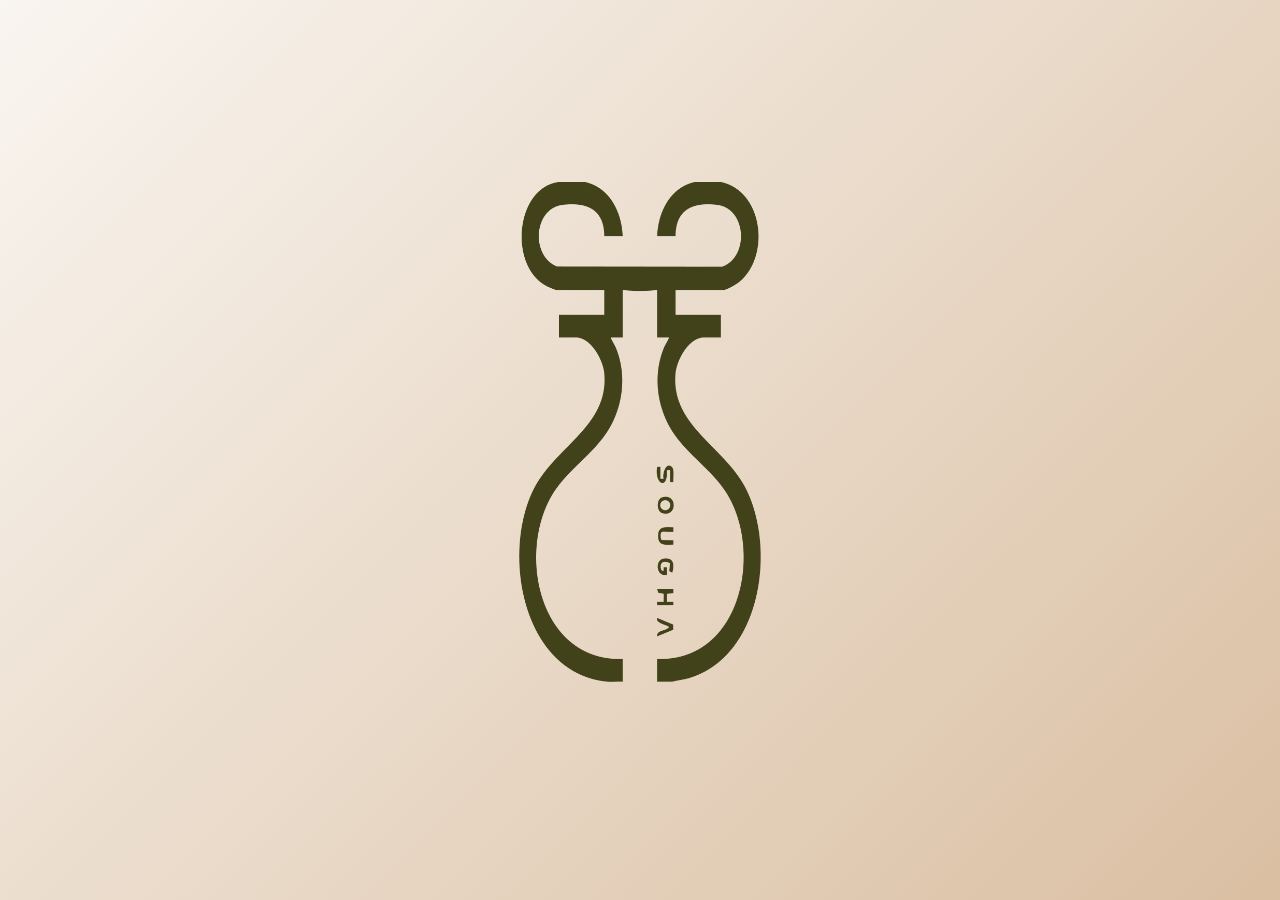
<file: index.html>
<!DOCTYPE html>
<html lang="en" dir="ltr">
<head>
  <meta charset="UTF-8" />
  <meta name="viewport" content="width=device-width, initial-scale=1.0"/>
  <title>Sougha Menu</title>
  <meta name="description" content="Interactive, responsive coffee shop menu for Sougha with categories and products." />
  <meta name="theme-color" content="#f9f5f0" />
  <meta property="og:type" content="website" />
  <meta property="og:title" content="Sougha Menu" />
  <meta property="og:description" content="Explore Sougha's elegant and responsive coffee menu." />
  <meta property="og:image" content="images/logo icon-01.png" />
  <meta property="og:site_name" content="Sougha" />

  <link rel="icon" type="image/png" href="images/logo icon-01.png" />
  <link rel="manifest" href="manifest.webmanifest" />
  <link rel="preconnect" href="https://fonts.gstatic.com" crossorigin>
  <link rel="preconnect" href="https://fonts.googleapis.com">
  <link rel="stylesheet" href="style.css" />
  <link href="https://fonts.googleapis.com/css2?family=Inter&display=swap" rel="stylesheet">
</head>
<body>
  <!-- Loader -->
  <div class="loader" id="loader">
    <div class="loader-content">
      <div class="loader-logo">
        <img src="images/logo icon-01.png" alt="Sougha Logo" width="300" height="300" decoding="async">
      </div>
    </div>
  </div>

  <!-- Hero Section -->
  <section class="hero-section" id="hero-section">
    <div class="hero-content">
      <img src="images/Sougha.png" alt="Sougha Logo" class="hero-logo" width="600" height="600" decoding="async">
    </div>
  </section>

  <!-- Menu Section -->
  <section class="menu-section" id="menu">
    <div class="container">
      <!-- category -->
      <div class="menu-header">
        <div class="header-content">
          <div class="header-left">
            <img src="images/1-04.png" alt="Logo" class="header-logo" width="200" height="100" loading="lazy" decoding="async">
          </div>
          <div class="header-right">
            <nav class="categories" id="categories" aria-label="Menu categories" role="tablist"></nav>
          </div>
        </div>
      </div>
      <!-- product -->
      <div class="product-grid" id="product-grid"></div>
    </div>
  </section>

  <script src="script.js"></script>
</body>
</html>
</file>
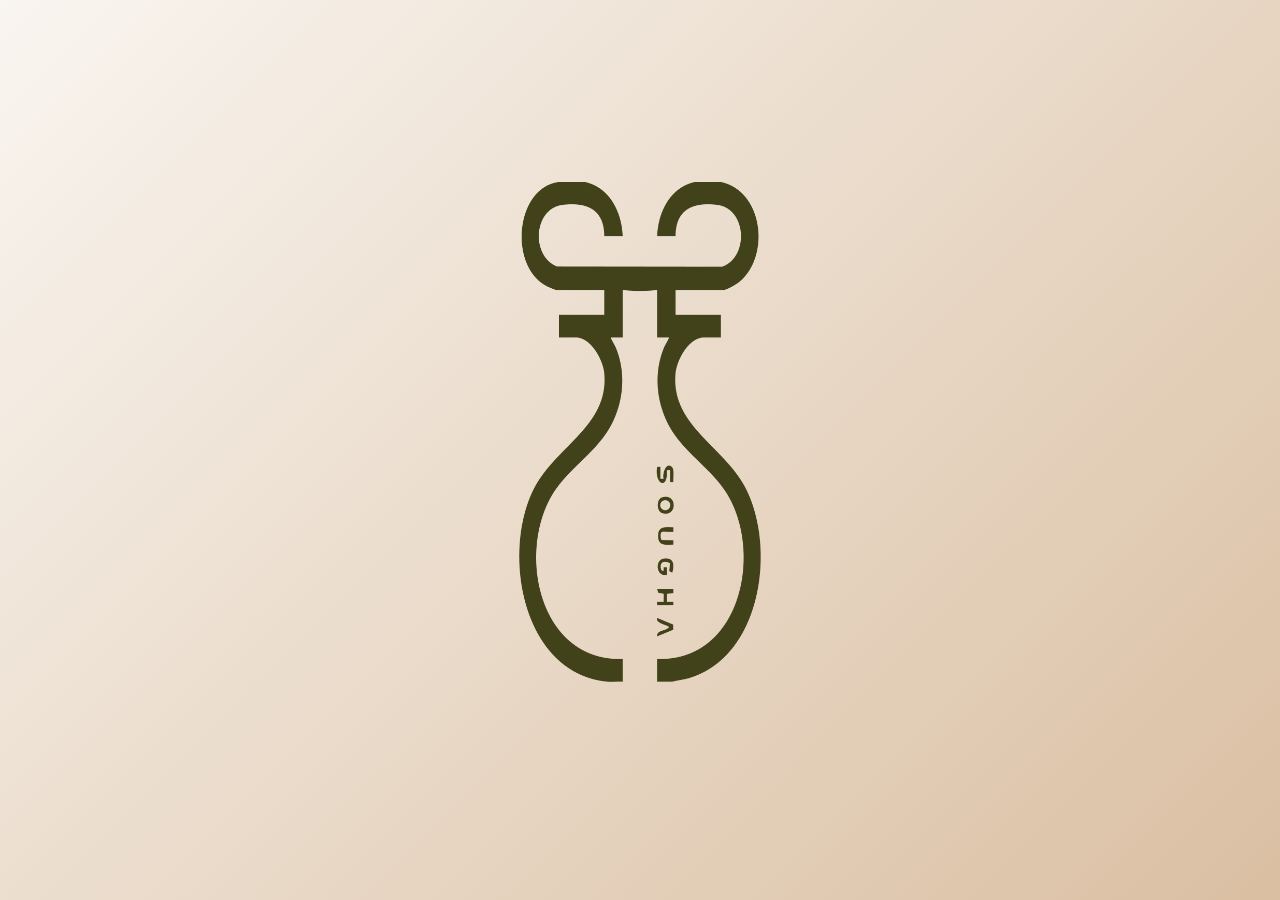
<file: menu.html>
<!DOCTYPE html>
<html lang="en" dir="ltr">
<head>
  <meta charset="UTF-8" />
  <meta name="viewport" content="width=device-width, initial-scale=1.0"/>
  <title>Sougha Menu</title>

  <link rel="stylesheet" href="style.css" />
  <link href="https://fonts.googleapis.com/css2?family=Inter&display=swap" rel="stylesheet">
</head>
<body>
  <!-- Loader -->
  <div class="loader" id="loader">
    <div class="loader-content">
      <div class="loader-logo">
        <img src="images/logo icon-01.png" alt="Sougha Logo">
      </div>
    </div>
  </div>

  <!-- Hero Section -->
  <section class="hero-section" id="hero-section">
    <div class="floating-images">
      <img src="images/bon1.png" alt="Decoration" class="floating-image left-float">
      <img src="images/bon2.png" alt="Decoration" class="floating-image right-float">
      <img src="images/bo3.png" alt="Decoration" class="floating-image left-float-delayed">
      <img src="images/bon4.png" alt="Decoration" class="floating-image right-float-delayed">
    </div>
    
    <div class="hero-content">
      <img src="images/image.png" alt="Sougha Logo" class="hero-logo">
    </div>

    <div class="tap-section">
      <p class="tap-text">Tap</p>
    </div>
    
  </section>

  <!-- Menu Section -->
  <section class="menu-section" id="menu">
    <div class="container">
      <!-- category -->
      <div class="menu-header">
        <div class="header-content">
          <div class="header-left">
            <img src="images/1-03.png" alt="Logo" class="header-logo">
          </div>
          <div class="header-right">
            <div class="categories">
              <div class="category" data-category="cold-drinks">
                <img src="images/drink2.png" alt="Drink Icon">
                <span>Cold Drinks</span>
              </div>
              <div class="category" data-category="bread">
                <img src="images/brade.png" alt="Drink Icon">
                <span>Bread</span>
              </div>
              <div class="category" data-category="hot-coffee">
                <img src="images/hotdrink.png" alt="Drink Icon">
                <span>Hot Coffee</span>
              </div>
              <div class="category" data-category="sandwich">
                <img src="images/sandwich.png" alt="Drink Icon">
                <span>Sandwich</span>
              </div>
              <div class="category" data-category="carwashon">
                <img src="images/carwason.png" alt="Drink Icon">
                <span>Carwashon</span>
              </div>
              <div class="category" data-category="cake">
                <img src="images/cake.png" alt="Drink Icon">
                <span>Cake</span>
              </div>
            </div>
          </div>
        </div>
      </div>

      <!-- product -->
      <div class="product-grid">
        
          <!-- Cold Drinks Products -->
          <div class="product-item">
            <div class="product-card" data-category="drinks">
              <div class="image-frame">
                <img src="images/1.png" alt="Iced Caramel Macchiato" />
              </div>
              <h3>Iced Caramel Macchiato</h3>
              <p class="price">$35.00</p>
              <div class="sizes">
                <span>Tall</span><span>Grande</span><span>Venti</span><span>Custom</span>
              </div>
            </div>
          </div>

          <div class="product-item">
            <div class="product-card" data-category="drinks">
              <div class="image-frame">
                <img src="images/2.png" alt="Iced Vanilla Latte" />
              </div>
              <h3>Iced Vanilla Latte</h3>
              <p class="price">$32.00</p>
              <div class="sizes">
                <span>Tall</span><span>Grande</span><span>Venti</span><span>Custom</span>
              </div>
            </div>
          </div>

          <div class="product-item">
            <div class="product-card" data-category="drinks">
              <div class="image-frame">
                <img src="images/1.png" alt="Iced Mocha" />
              </div>
              <h3>Iced Mocha</h3>
              <p class="price">$38.00</p>
              <div class="sizes">
                <span>Tall</span><span>Grande</span><span>Venti</span><span>Custom</span>
              </div>
            </div>
          </div>

          <div class="product-item">
            <div class="product-card" data-category="drinks">
              <div class="image-frame">
                <img src="images/2.png" alt="Iced Americano" />
              </div>
              <h3>Iced Americano</h3>
              <p class="price">$28.00</p>
              <div class="sizes">
                <span>Tall</span><span>Grande</span><span>Venti</span><span>Custom</span>
              </div>
            </div>
          </div>

          <div class="product-item">
            <div class="product-card" data-category="drinks">
              <div class="image-frame">
                <img src="images/1.png" alt="Iced Chai Latte" />
              </div>
              <h3>Iced Chai Latte</h3>
              <p class="price">$30.00</p>
              <div class="sizes">
                <span>Tall</span><span>Grande</span><span>Venti</span><span>Custom</span>
              </div>
            </div>
          </div>

          <div class="product-item">
            <div class="product-card" data-category="drinks">
              <div class="image-frame">
                <img src="images/2.png" alt="Iced Espresso" />
              </div>
              <h3>Iced Espresso</h3>
              <p class="price">$25.00</p>
              <div class="sizes">
                <span>Tall</span><span>Grande</span><span>Venti</span><span>Custom</span>
              </div>
            </div>
          </div>
          
          <!-- Hot Coffee Products -->
          <div class="product-item">
            <div class="product-card" data-category="hot-coffee">
              <div class="image-frame">
                <img src="images/3.png" alt="Espresso" />
              </div>
              <h3>Espresso</h3>
              <p class="price">$20.00</p>
              <div class="sizes">
                <span>Single</span><span>Double</span><span>Triple</span><span>Custom</span>
              </div>
            </div>
          </div>

          <div class="product-item">
            <div class="product-card" data-category="hot-coffee">
              <div class="image-frame">
                <img src="images/4.png" alt="Cappuccino" />
              </div>
              <h3>Cappuccino</h3>
              <p class="price">$28.00</p>
              <div class="sizes">
                <span>Tall</span><span>Grande</span><span>Venti</span><span>Custom</span>
              </div>
            </div>
          </div>

          <div class="product-item">
            <div class="product-card" data-category="hot-coffee">
              <div class="image-frame">
                <img src="images/3.png" alt="Latte" />
              </div>
              <h3>Latte</h3>
              <p class="price">$30.00</p>
              <div class="sizes">
                <span>Tall</span><span>Grande</span><span>Venti</span><span>Custom</span>
              </div>
            </div>
          </div>

          <div class="product-item">
            <div class="product-card" data-category="hot-coffee">
              <div class="image-frame">
                <img src="images/4.png" alt="Americano" />
              </div>
              <h3>Americano</h3>
              <p class="price">$25.00</p>
              <div class="sizes">
                <span>Tall</span><span>Grande</span><span>Venti</span><span>Custom</span>
              </div>
            </div>
          </div>

          <div class="product-item">
            <div class="product-card" data-category="hot-coffee">
              <div class="image-frame">
                <img src="images/3.png" alt="Mocha" />
              </div>
              <h3>Mocha</h3>
              <p class="price">$35.00</p>
              <div class="sizes">
                <span>Tall</span><span>Grande</span><span>Venti</span><span>Custom</span>
              </div>
            </div>
          </div>

          <div class="product-item">
            <div class="product-card" data-category="hot-coffee">
              <div class="image-frame">
                <img src="images/4.png" alt="Caramel Macchiato" />
              </div>
              <h3>Caramel Macchiato</h3>
              <p class="price">$38.00</p>
              <div class="sizes">
                <span>Tall</span><span>Grande</span><span>Venti</span><span>Custom</span>
              </div>
            </div>
          </div>
          
          <!-- Hot Tea Products -->
          <div class="product-item">
            <div class="product-card" data-category="hot-teas">
              <div class="image-frame">
                <img src="images/3.png" alt="Black Tea" />
              </div>
              <h3>Black Tea</h3>
              <p class="price">$18.00</p>
              <div class="sizes">
                <span>Small</span><span>Medium</span><span>Large</span><span>Custom</span>
              </div>
            </div>
          </div>

          <div class="product-item">
            <div class="product-card" data-category="hot-teas">
              <div class="image-frame">
                <img src="images/4.png" alt="Green Tea" />
              </div>
              <h3>Green Tea</h3>
              <p class="price">$20.00</p>
              <div class="sizes">
                <span>Small</span><span>Medium</span><span>Large</span><span>Custom</span>
              </div>
            </div>
          </div>

          <div class="product-item">
            <div class="product-card" data-category="hot-teas">
              <div class="image-frame">
                <img src="images/3.png" alt="Chai Tea" />
              </div>
              <h3>Chai Tea</h3>
              <p class="price">$22.00</p>
              <div class="sizes">
                <span>Small</span><span>Medium</span><span>Large</span><span>Custom</span>
              </div>
            </div>
          </div>

          <div class="product-item">
            <div class="product-card" data-category="hot-teas">
              <div class="image-frame">
                <img src="images/4.png" alt="Earl Grey" />
              </div>
              <h3>Earl Grey</h3>
              <p class="price">$19.00</p>
              <div class="sizes">
                <span>Small</span><span>Medium</span><span>Large</span><span>Custom</span>
              </div>
            </div>
          </div>

          <div class="product-item">
            <div class="product-card" data-category="hot-teas">
              <div class="image-frame">
                <img src="images/3.png" alt="Herbal Tea" />
              </div>
              <h3>Herbal Tea</h3>
              <p class="price">$21.00</p>
              <div class="sizes">
                <span>Small</span><span>Medium</span><span>Large</span><span>Custom</span>
              </div>
            </div>
          </div>

          <div class="product-item">
            <div class="product-card" data-category="hot-teas">
              <div class="image-frame">
                <img src="images/4.png" alt="Chamomile Tea" />
              </div>
              <h3>Chamomile Tea</h3>
              <p class="price">$20.00</p>
              <div class="sizes">
                <span>Small</span><span>Medium</span><span>Large</span><span>Custom</span>
              </div>
            </div>
          </div>

          <!-- Bread Products -->
          <div class="product-item">
            <div class="product-card" data-category="bakery">
              <div class="image-frame">
                <img src="images/3.png" alt="Butter Croissant" />
              </div>
              <h3>Butter Croissant</h3>
              <p class="price">$15.00</p>
              <div class="sizes">
                <span>Small</span><span>Medium</span><span>Large</span><span>Custom</span>
              </div>
            </div>
          </div>

          <div class="product-item">
            <div class="product-card" data-category="bakery">
              <div class="image-frame">
                <img src="images/4.png" alt="Chocolate Muffin" />
              </div>
              <h3>Chocolate Muffin</h3>
              <p class="price">$12.00</p>
              <div class="sizes">
                <span>Small</span><span>Medium</span><span>Large</span><span>Custom</span>
              </div>
            </div>
          </div>

          <div class="product-item">
            <div class="product-card" data-category="bakery">
              <div class="image-frame">
                <img src="images/3.png" alt="Blueberry Muffin" />
              </div>
              <h3>Blueberry Muffin</h3>
              <p class="price">$13.00</p>
              <div class="sizes">
                <span>Small</span><span>Medium</span><span>Large</span><span>Custom</span>
              </div>
            </div>
          </div>

          <div class="product-item">
            <div class="product-card" data-category="bakery">
              <div class="image-frame">
                <img src="images/4.png" alt="Cinnamon Roll" />
              </div>
              <h3>Cinnamon Roll</h3>
              <p class="price">$16.00</p>
              <div class="sizes">
                <span>Small</span><span>Medium</span><span>Large</span><span>Custom</span>
              </div>
            </div>
          </div>

          <div class="product-item">
            <div class="product-card" data-category="bakery">
              <div class="image-frame">
                <img src="images/3.png" alt="Pain au Chocolat" />
              </div>
              <h3>Pain au Chocolat</h3>
              <p class="price">$18.00</p>
              <div class="sizes">
                <span>Small</span><span>Medium</span><span>Large</span><span>Custom</span>
              </div>
            </div>
          </div>

          <div class="product-item">
            <div class="product-card" data-category="bakery">
              <div class="image-frame">
                <img src="images/4.png" alt="Danish Pastry" />
              </div>
              <h3>Danish Pastry</h3>
              <p class="price">$17.00</p>
              <div class="sizes">
                <span>Small</span><span>Medium</span><span>Large</span><span>Custom</span>
              </div>
            </div>
          </div>

          <!-- Sandwich Products -->
          <div class="product-item">
            <div class="product-card" data-category="sandwich">
              <div class="image-frame">
                <img src="images/5.png" alt="Club Sandwich" />
              </div>
              <h3>Club Sandwich</h3>
              <p class="price">$25.00</p>
              <div class="sizes">
                <span>Half</span><span>Full</span><span>Large</span><span>Custom</span>
              </div>
            </div>
          </div>

          <div class="product-item">
            <div class="product-card" data-category="sandwich">
              <div class="image-frame">
                <img src="images/6.png" alt="Chicken Sandwich" />
              </div>
              <h3>Chicken Sandwich</h3>
              <p class="price">$22.00</p>
              <div class="sizes">
                <span>Half</span><span>Full</span><span>Large</span><span>Custom</span>
              </div>
            </div>
          </div>

          <div class="product-item">
            <div class="product-card" data-category="sandwich">
              <div class="image-frame">
                <img src="images/5.png" alt="Turkey Sandwich" />
              </div>
              <h3>Turkey Sandwich</h3>
              <p class="price">$24.00</p>
              <div class="sizes">
                <span>Half</span><span>Full</span><span>Large</span><span>Custom</span>
              </div>
            </div>
          </div>

          <div class="product-item">
            <div class="product-card" data-category="sandwich">
              <div class="image-frame">
                <img src="images/6.png" alt="Ham & Cheese" />
              </div>
              <h3>Ham & Cheese</h3>
              <p class="price">$23.00</p>
              <div class="sizes">
                <span>Half</span><span>Full</span><span>Large</span><span>Custom</span>
              </div>
            </div>
          </div>

          <div class="product-item">
            <div class="product-card" data-category="sandwich">
              <div class="image-frame">
                <img src="images/5.png" alt="Veggie Sandwich" />
              </div>
              <h3>Veggie Sandwich</h3>
              <p class="price">$20.00</p>
              <div class="sizes">
                <span>Half</span><span>Full</span><span>Large</span><span>Custom</span>
              </div>
            </div>
          </div>

          <div class="product-item">
            <div class="product-card" data-category="sandwich">
              <div class="image-frame">
                <img src="images/6.png" alt="Tuna Sandwich" />
              </div>
              <h3>Tuna Sandwich</h3>
              <p class="price">$21.00</p>
              <div class="sizes">
                <span>Half</span><span>Full</span><span>Large</span><span>Custom</span>
              </div>
            </div>
          </div>

          <!-- Carwashon Products -->
          <div class="product-item">
            <div class="product-card" data-category="carwashon">
              <div class="image-frame">
                <img src="images/3.png" alt="Classic Carwashon" />
              </div>
              <h3>Classic Carwashon</h3>
              <p class="price">$18.00</p>
              <div class="sizes">
                <span>Small</span><span>Medium</span><span>Large</span><span>Custom</span>
              </div>
            </div>
          </div>

          <div class="product-item">
            <div class="product-card" data-category="carwashon">
              <div class="image-frame">
                <img src="images/4.png" alt="Chocolate Carwashon" />
              </div>
              <h3>Chocolate Carwashon</h3>
              <p class="price">$20.00</p>
              <div class="sizes">
                <span>Small</span><span>Medium</span><span>Large</span><span>Custom</span>
              </div>
            </div>
          </div>

          <div class="product-item">
            <div class="product-card" data-category="carwashon">
              <div class="image-frame">
                <img src="images/3.png" alt="Almond Carwashon" />
              </div>
              <h3>Almond Carwashon</h3>
              <p class="price">$22.00</p>
              <div class="sizes">
                <span>Small</span><span>Medium</span><span>Large</span><span>Custom</span>
              </div>
            </div>
          </div>

          <div class="product-item">
            <div class="product-card" data-category="carwashon">
              <div class="image-frame">
                <img src="images/4.png" alt="Raspberry Carwashon" />
              </div>
              <h3>Raspberry Carwashon</h3>
              <p class="price">$21.00</p>
              <div class="sizes">
                <span>Small</span><span>Medium</span><span>Large</span><span>Custom</span>
              </div>
            </div>
          </div>

          <div class="product-item">
            <div class="product-card" data-category="carwashon">
              <div class="image-frame">
                <img src="images/3.png" alt="Hazelnut Carwashon" />
              </div>
              <h3>Hazelnut Carwashon</h3>
              <p class="price">$23.00</p>
              <div class="sizes">
                <span>Small</span><span>Medium</span><span>Large</span><span>Custom</span>
              </div>
            </div>
          </div>

          <div class="product-item">
            <div class="product-card" data-category="carwashon">
              <div class="image-frame">
                <img src="images/4.png" alt="Vanilla Carwashon" />
              </div>
              <h3>Vanilla Carwashon</h3>
              <p class="price">$19.00</p>
              <div class="sizes">
                <span>Small</span><span>Medium</span><span>Large</span><span>Custom</span>
              </div>
            </div>
          </div>

          <!-- Cake Products -->
          <div class="product-item">
            <div class="product-card" data-category="cake">
              <div class="image-frame">
                <img src="images/3.png" alt="Chocolate Cake" />
              </div>
              <h3>Chocolate Cake</h3>
              <p class="price">$35.00</p>
              <div class="sizes">
                <span>Slice</span><span>Small</span><span>Large</span><span>Custom</span>
              </div>
            </div>
          </div>

          <div class="product-item">
            <div class="product-card" data-category="cake">
              <div class="image-frame">
                <img src="images/4.png" alt="Vanilla Cake" />
              </div>
              <h3>Vanilla Cake</h3>
              <p class="price">$32.00</p>
              <div class="sizes">
                <span>Slice</span><span>Small</span><span>Large</span><span>Custom</span>
              </div>
            </div>
          </div>

          <div class="product-item">
            <div class="product-card" data-category="cake">
              <div class="image-frame">
                <img src="images/3.png" alt="Red Velvet Cake" />
              </div>
              <h3>Red Velvet Cake</h3>
              <p class="price">$38.00</p>
              <div class="sizes">
                <span>Slice</span><span>Small</span><span>Large</span><span>Custom</span>
              </div>
            </div>
          </div>

          <div class="product-item">
            <div class="product-card" data-category="cake">
              <div class="image-frame">
                <img src="images/4.png" alt="Carrot Cake" />
              </div>
              <h3>Carrot Cake</h3>
              <p class="price">$34.00</p>
              <div class="sizes">
                <span>Slice</span><span>Small</span><span>Large</span><span>Custom</span>
              </div>
            </div>
          </div>

          <div class="product-item">
            <div class="product-card" data-category="cake">
              <div class="image-frame">
                <img src="images/3.png" alt="Cheesecake" />
              </div>
              <h3>Cheesecake</h3>
              <p class="price">$40.00</p>
              <div class="sizes">
                <span>Slice</span><span>Small</span><span>Large</span><span>Custom</span>
              </div>
            </div>
          </div>

          <div class="product-item">
            <div class="product-card" data-category="cake">
              <div class="image-frame">
                <img src="images/4.png" alt="Tiramisu" />
              </div>
              <h3>Tiramisu</h3>
              <p class="price">$42.00</p>
              <div class="sizes">
                <span>Slice</span><span>Small</span><span>Large</span><span>Custom</span>
              </div>
            </div>
          </div>

      </div>
    </div>
  </section>


  <script src="script.js"></script>
</body>
</html>
</file>
<file: style.css>
:root {
  --coffee: #5e4636;
  --creme: #f9f5f0;
  --cramil: #dabfa2;
  --matcha: #f9f5f0;
  --coffee-dark: #3d2b1f;
  --creme-light: #f5f1eb;
  --matcha-green: #556b2f;
  --cramil-rust: #b8860b;
}

* {
  margin: 0;
  padding: 0;
  box-sizing: border-box;
}

body {
  font-family: 'Inter', sans-serif;
  background-color: var(--creme);
  color: var(--coffee);
  overflow-x: hidden;
}

/* Container */
.container {
  width: 100%;
  max-width: 1200px;
  margin: 0 auto;
  padding: 0 1rem;
}

/* Loader */
.loader {
  position: fixed;
  top: 0;
  left: 0;
  width: 100%;
  height: 100%;
  background: linear-gradient(135deg, var(--creme) 0%, var(--cramil) 100%);
  display: flex;
  justify-content: center;
  align-items: center;
  z-index: 9999;
  transition: opacity 0.8s ease-out, visibility 0.8s ease-out;
}

.loader.hidden {
  opacity: 0;
  visibility: hidden;
}

.loader-content {
  text-align: center;
  animation: loaderFadeIn 1s ease-out;
}

.loader-logo {
  margin-bottom: 2rem;
}

.loader-logo img {
  width: 300px;
  height: 300px;
  object-fit: contain;
  animation: logoPulse 2s ease-in-out infinite;
}

@keyframes loaderFadeIn {
  from {
    opacity: 0;
    transform: translateY(30px);
  }
  to {
    opacity: 1;
    transform: translateY(0);
  }
}

@keyframes logoPulse {
  0%, 100% {
    transform: scale(1);
  }
  50% {
    transform: scale(1.05);
  }
}

/* Hero Section */
.hero-section {
  height: 100vh;
  position: fixed;
  top: 0;
  left: 0;
  width: 100%;
  overflow: hidden;
  opacity: 0;
  transform: translateY(50px);
  transition: opacity 1.5s ease-out, transform 1.5s ease-out;
  z-index: 1000;
}

.hero-section.visible {
  opacity: 1;
  transform: translateY(0);
}

.hero-section.hidden {
  transform: translateY(-100%);
  transition: transform 1s ease-in-out;
}

.floating-images {
  display: none; /* removed unused feature */
}

.floating-image {
  display: none;
}

.left-float {
  left: 10%;
  top: 20%;
  animation: float-left 6s ease-in-out infinite;
}

.right-float {
  right: 10%;
  top: 30%;
  animation: float-right 8s ease-in-out infinite;
}

.left-float-delayed {
  left: 15%;
  bottom: 25%;
  animation: float-left 7s ease-in-out infinite 1s;
}

.right-float-delayed {
  right: 15%;
  bottom: 35%;
  animation: float-right 9s ease-in-out infinite 2s;
}

@keyframes float-left {
  0%, 100% { transform: translateY(0px) rotate(0deg); }
  50% { transform: translateY(-20px) rotate(5deg); }
}

@keyframes float-right {
  0%, 100% { transform: translateY(0px) rotate(0deg); }
  50% { transform: translateY(-15px) rotate(-5deg); }
}

.hero-content {
  text-align: center;
  z-index: 10;
  position: absolute;
  top: 50%;
  left: 50%;
  transform: translate(-50%, -50%);
  width: 100%;
}

.hero-logo {
  width: 400px;
  height: 400px;
  object-fit: contain;
  animation: fadeInUp 1.5s ease-out 0.5s both;
  z-index: 1001;
  opacity: 0.9;
  display: block;
  margin: 0 auto;
}

/* removed tap section styles (unused) */

@keyframes fadeInUp {
  from {
    opacity: 0;
    transform: translateY(30px);
  }
  to {
    opacity: 1;
    transform: translateY(0);
  }
}

/* Menu Section */
.menu-section {
  min-height: 100vh;
  padding-top: 2rem;
  padding-bottom: 3rem;
  position: relative;
  z-index: 999;
  background-color: var(--creme);
  display: none;
}

.menu-section.visible {
  display: block;
}

/* .menu-header {
  padding: 2rem 0;
} */

.menu-header {
  position: sticky;
  top: 0;
  background: var(--creme);
  z-index: 50;
  padding: 0.5rem 0;
  border-bottom: 1px solid rgba(0,0,0,0.04);
}

.header-content {
  display: flex;
  flex-direction: column;
  align-items: center;
  justify-content: center;
  gap: 2rem;
  text-align: center;
}

.header-left {
  display: flex;
  align-items: center;
  justify-content: center;
}

.header-logo {
  width: 200px;
  height: 100px;
  object-fit: contain;
}

.header-right {
  width: 100%;
  position: relative;
  overflow: hidden;
  border-radius: 16px;
  border: 1px solid rgba(0, 0, 0, 0.05);
}

.categories {
  display: flex;
  gap: 1.5rem;
  justify-content: flex-start;
  flex-wrap: nowrap;
  padding: 0;
  width: 100%;
  overflow-x: auto;
  overflow-y: hidden;
  scroll-behavior: smooth;
  -webkit-overflow-scrolling: touch;
  scrollbar-width: none;
  -ms-overflow-style: none;
  min-height: 140px;
  scroll-snap-type: x mandatory;
}

.categories::-webkit-scrollbar {
  display: none;
}

/* Scroll indicators */
.categories::before,
.categories::after {
  content: '';
  position: absolute;
  top: 0;
  bottom: 0;
  width: 30px;
  pointer-events: none;
  z-index: 1;
}

.categories::before {
  left: 0;
  background: linear-gradient(to right, rgba(249, 245, 240, 0.9) 0%, transparent 100%);
}

.categories::after {
  right: 0;
  background: linear-gradient(to left, rgba(249, 245, 240, 0.9) 0%, transparent 100%);
}

/* Scroll arrows */
.categories::before {
  content: '<';
  display: flex;
  align-items: center;
  justify-content: center;
  font-size: 16px;
  color: var(--coffee);
  opacity: 0.4;
  font-weight: normal;
}

.categories::after {
  content: '>';
  display: flex;
  align-items: center;
  justify-content: center;
  font-size: 16px;
  color: var(--coffee);
  opacity: 0.4;
  font-weight: normal;
}

/* Flip arrow content in RTL */
html[dir="rtl"] .categories::before { content: '>'; }
html[dir="rtl"] .categories::after { content: '<'; }

.category {
  display: flex;
  flex-direction: column;
  align-items: center;
  text-align: center;
  font-size: clamp(0.8rem, 0.75rem + 0.4vw, 0.95rem);
  color: var(--coffee);
  cursor: pointer;
  padding: clamp(0.75rem, 1rem + 0.2vw, 1.1rem);
  border-radius: 12px;
  transition: all 0.3s ease;
  flex-shrink: 0;
  width: 120px;
  height: 120px;
  position: relative;
  overflow: hidden;
  justify-content: center;
  background: linear-gradient(135deg, rgba(255, 255, 255, 0.9) 0%, rgba(255, 255, 255, 0.7) 100%);
  box-shadow: 0 2px 8px rgba(60, 59, 59, 0.1);
  border: 1px solid rgba(0,0,0,0.05);
  margin: 0.5rem 0;
  appearance: none;
  border: none;
  background-clip: padding-box;
  scroll-snap-align: center;
}

.category::before {
  content: '';
  position: absolute;
  top: 0;
  left: 0;
  right: 0;
  bottom: 0;
  background: linear-gradient(45deg, transparent 30%, rgba(255,255,255,0.3) 50%, transparent 70%);
  opacity: 0;
  transition: opacity 0.3s ease;
}

.category:hover::before {
  opacity: 1;
}

.category:hover {
  transform: scale(1.05);
  box-shadow: 0 4px 12px rgba(0, 0, 0, 0.15);
  border-color: var(--cramil);
}

.category:active {
  transform: scale(0.98);
}

.category.active {
  color: white;
  transform: scale(1.1);
  background: linear-gradient(135deg, var(--cramil) 0%, var(--coffee) 100%);
  box-shadow: 0 6px 16px rgba(0, 0, 0, 0.2);
}

.category.active::before {
  opacity: 0.2;
}

.category img {
  width: 50px;
  height: 50px;
  border-radius: 50%;
  background: linear-gradient(135deg, var(--matcha) 0%, var(--creme-light) 100%);
  padding: 10px;
  object-fit: contain;
  margin-bottom: 0.8rem;
  box-shadow: 0 2px 5px rgba(0, 0, 0, 0.1);
  transition: all 0.3s ease;
  z-index: 1;
  position: relative;
}

.category:focus-visible {
  outline: 3px solid var(--cramil);
  outline-offset: 2px;
}

.category:hover img {
  transform: scale(1.1);
  box-shadow: 0 4px 8px rgba(0, 0, 0, 0.15);
}

.category.active img {
  background: linear-gradient(135deg, rgba(255,255,255,0.2) 0%, rgba(255,255,255,0.1) 100%);
  box-shadow: 0 4px 8px rgba(0, 0, 0, 0.2);
}

/* Product Grid */
.product-grid {
  padding: 2rem 0;
  display: grid;
  grid-template-columns: 1fr;
  gap: 1.5rem;
  transition: all 0.5s ease;
}

/* Subcategory header inside grid */
.subcategory-header {
  grid-column: 1 / -1;
  text-align: center;
  font-size: clamp(1.1rem, 1rem + 0.6vw, 1.5rem);
  font-weight: 700;
  color: var(--coffee);
  padding: 0.6rem 0.8rem;
  margin-top: 0.5rem;
  margin-bottom: 0.2rem;
  position: relative;
}

.subcategory-header::after {
  content: '';
  position: absolute;
  left: 50%;
  transform: translateX(-50%);
  bottom: -6px;
  width: 80px;
  height: 3px;
  background: linear-gradient(90deg, var(--coffee), var(--cramil));
  border-radius: 2px;
}

.product-item {
  width: 100%;
}

.product-card {
  background-color: white;
  border-radius: 16px;
  box-shadow: 0 4px 15px rgba(0,0,0,0.08);
  text-align: center;
  padding: 1.2rem;
  transition: all 0.4s ease;
  height: 100%;
  display: flex;
  flex-direction: column;
  position: relative;
  overflow: hidden;
  border: 1px solid rgba(0,0,0,0.05);
  width: 100%;
  min-height: 320px;
}

.product-card:hover {
  transform: translateY(-5px);
  box-shadow: 0 8px 25px rgba(0,0,0,0.12);
  border-color: var(--cramil);
}

.product-card::before {
  content: '';
  position: absolute;
  top: 0;
  left: 0;
  right: 0;
  height: 3px;
  background: linear-gradient(90deg, var(--coffee), var(--cramil));
  transform: scaleX(0);
  transition: transform 0.3s ease;
}

.product-card:hover::before {
  transform: scaleX(1);
}

.image-frame {
  width: 100%;
  height: auto;
  aspect-ratio: 4 / 3;
  display: flex;
  align-items: center;
  justify-content: center;
  overflow: hidden;
  border-radius: 12px;
  background: linear-gradient(135deg, var(--matcha) 0%, var(--creme-light) 100%);
  flex-grow: 1;
  margin-bottom: 0.8rem;
  position: relative;
}

.image-frame::after {
  content: '';
  position: absolute;
  top: 0;
  left: 0;
  right: 0;
  bottom: 0;
  background: linear-gradient(45deg, transparent 30%, rgba(255,255,255,0.1) 50%, transparent 70%);
  opacity: 0;
  transition: opacity 0.3s ease;
}

.product-card:hover .image-frame::after {
  opacity: 1;
}

.image-frame img {
  max-height: 100%;
  max-width: 100%;
  object-fit: contain;
  transition: all 0.3s ease;
  z-index: 1;
  position: relative;
  width: 100%;
  height: 100%;
}

.product-card:hover .image-frame img {
  transform: scale(1.05);
}

.product-card h3 {
  margin: 0.8rem 0 0.4rem;
  font-size: clamp(1rem, 0.95rem + 0.4vw, 1.25rem);
  font-weight: 600;
  color: var(--coffee);
  line-height: 1.3;
}

.price {
  font-weight: bold;
  color: var(--coffee);
  margin-bottom: 0.8rem;
  font-size: clamp(0.95rem, 0.9rem + 0.3vw, 1.15rem);
  background: linear-gradient(45deg, var(--coffee), var(--cramil));
  -webkit-background-clip: text;
  -webkit-text-fill-color: transparent;
  background-clip: text;
}

.sizes {
  display: flex;
  justify-content: space-around;
  margin-top: auto;
  font-size: 0.85rem;
  color: #777;
  flex-wrap: wrap;
  gap: 0.5rem;
}

.sizes span {
  padding: 0.4rem 0.8rem;
  border-radius: 15px;
  cursor: pointer;
  border: 1px solid transparent;
  white-space: nowrap;
  transition: all 0.3s ease;
  background-color: rgba(0,0,0,0.03);
}

.sizes span:hover {
  background-color: var(--cramil);
  color: var(--coffee);
  border-color: var(--coffee);
  transform: scale(1.05);
  box-shadow: 0 2px 8px rgba(0,0,0,0.1);
}

/* Responsive Design - Mobile First */

/* Tablet (768px and up) */
@media (min-width: 768px) {
  .container {
    padding: 0 2rem;
  }
  
  .loader-logo img {
    width: 400px;
    height: 400px;
  }
  
  .hero-logo {
    width: 800px;
    height: 500px;
  }
  
  .floating-image {
    width: 70px;
    height: 70px;
  }
  
  .header-content {
    flex-direction: column;
  }
  
  .categories {
    gap: 1.5rem;
    justify-content: flex-start;
    min-height: 130px;
  }
  
  .categories::before,
  .categories::after {
    font-size: 18px;
  }
  
  .category {
    font-size: 0.85rem;
    width: 110px;
    height: 110px;
  }
  
  .category img {
    width: 55px;
    height: 55px;
  }
  
  .product-grid {
    grid-template-columns: repeat(2, 1fr);
    gap: 2rem;
  }
  
  .image-frame { height: auto; }
}

/* Desktop (1024px and up) */
@media (min-width: 1024px) {
  .container {
    padding: 0 3rem;
  }
  
  .loader-logo img {
    width: 500px;
    height: 500px;
  }
  
  .hero-logo {
    width: 600px;
    height: 600px;
  }
  
  .floating-image {
    width: 80px;
    height: 80px;
  }
  
  .categories {
    gap: 2rem;
    justify-content: flex-start;
    min-height: 150px;
  }
  
  .categories::before,
  .categories::after {
    font-size: 20px;
  }
  
  .category {
    font-size: 0.9rem;
    width: 130px;
    height: 130px;
    padding: 1.2rem;
  }
  
  .category img {
    width: 60px;
    height: 60px;
  }
  
  .product-grid {
    grid-template-columns: repeat(3, 1fr);
    gap: 2.5rem;
  }
  
  .image-frame { height: auto; }
  
  .product-card h3 {
    font-size: 1.2rem;
  }
  .product-card {
    min-height: 450px; /* unify via CSS only */
  }
}

/* Mobile specific adjustments */
@media (max-width: 767px) {
  .header-content {
    flex-direction: column;
    text-align: center;
    gap: 1.5rem;
  }
  
  .header-left {
    justify-content: center;
  }
  
  .header-logo {
    width: 150px;
    height: 75px;
  }
  
  .categories {
    justify-content: flex-start;
    gap: 1rem;
    min-height: 120px;
  }
  
  .categories::before,
  .categories::after {
    font-size: 14px;
  }
  
  .category {
    font-size: 0.8rem;
    width: 100px;
    height: 100px;
    padding: 0.8rem;
  }
  
  .category img {
    width: 40px;
    height: 40px;
    padding: 8px;
  }
  
  .product-grid {
    grid-template-columns: repeat(2, 1fr);
    gap: 1rem;
  }
  
  .product-card {
    padding: 1rem;
    min-height: 300px;
  }
  
  .image-frame {
    height: 160px;
  }
  
  .product-card h3 {
    font-size: 1rem;
  }
  
  .price {
    font-size: 1rem;
  }
  
  .sizes {
    font-size: 0.75rem;
  }
  
  .sizes span {
    padding: 0.3rem 0.6rem;
  }
  
  /* Enhanced touch targets for mobile */
  .category {
    touch-action: manipulation;
  }
  
  .sizes span {
    min-height: 32px;
    min-width: 44px;
    touch-action: manipulation;
  }
}

/* Very small screens */
@media (max-width: 480px) {
  .container {
    padding: 0 0.5rem;
  }
  
  .loader-logo img {
    width: 200px;
    height: 200px;
  }
  
  .hero-logo {
    width: 400px;
  }
  
  .floating-image {
    width: 40px;
    height: 40px;
  }
  
  .header-logo {
    width: 120px;
    height: 60px;
  }
  
  .categories {
    gap: 0.8rem;
    justify-content: flex-start;
    min-height: 110px;
  }
  
  .categories::before,
  .categories::after {
    font-size: 12px;
  }
  
  .category {
    font-size: 0.7rem;
    width: 90px;
    height: 90px;
    padding: 0.7rem;
  }
  
  .category img {
    width: 35px;
    height: 35px;
    padding: 6px;
  }
  
  .product-grid {
    grid-template-columns: repeat(2, 1fr);
    gap: 0.8rem;
  }
  
  .product-card {
    padding: 0.8rem;
    min-height: 280px;
  }
  
  .image-frame { height: auto; }
  
  .product-card h3 {
    font-size: 0.9rem;
  }
  
  .price {
    font-size: 0.9rem;
  }
  
  .sizes {
    font-size: 0.7rem;
  }
  
  .sizes span {
    padding: 0.25rem 0.5rem;
  }
  
  .tap-text {
    font-size: 1rem;
  }
}

/* Reduce hover transforms for touch devices */
@media (hover: none) and (pointer: coarse) {
  .product-card:hover { transform: none; box-shadow: 0 4px 15px rgba(0,0,0,0.08); }
  .category:hover { transform: none; }
  .category:hover img { transform: none; }
}

/* Smooth scrolling */
html {
  scroll-behavior: smooth;
}

/* Reduced motion support */
@media (prefers-reduced-motion: reduce) {
  * {
    animation-duration: 0.001ms !important;
    animation-iteration-count: 1 !important;
    transition-duration: 0.001ms !important;
    scroll-behavior: auto !important;
  }
}
</file>
